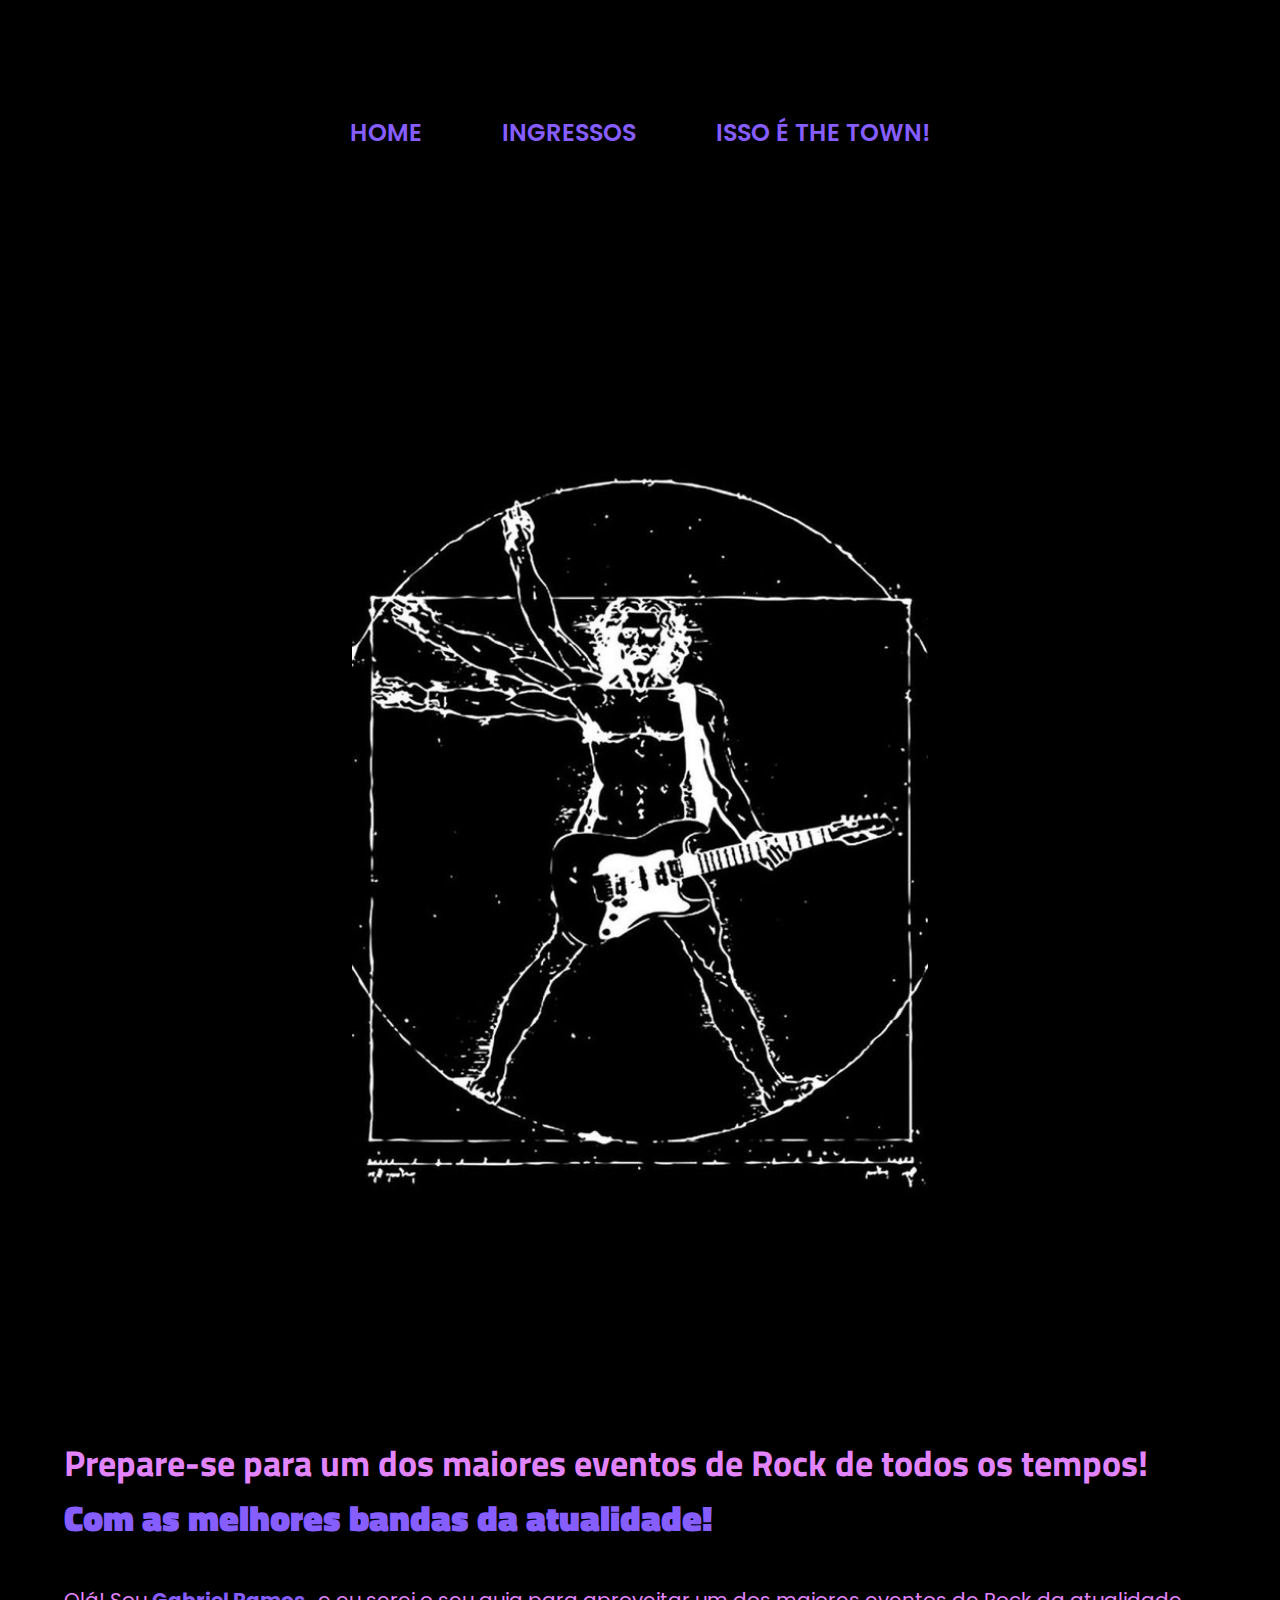
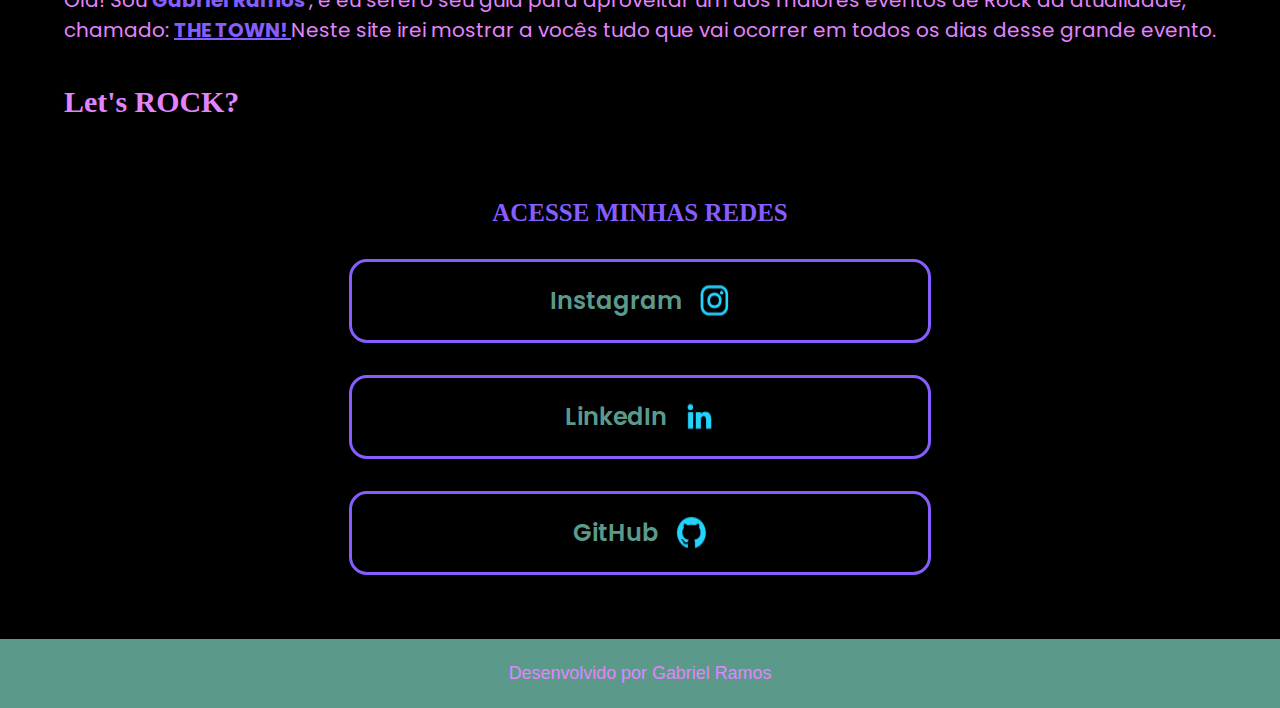
<file: index.html>
<!DOCTYPE html>
<html lang="pt-br">
<head>
    <meta charset="UTF-8"> 
    <meta http-equiv="X-UA-Compatible" content="IE=edge">
    <meta name="viewport" content="width=device-width, initial-scale=1.0">
    <title>Portifolio</title>
    <link rel="stylesheet" href="./style.css">
</head>
<body>
    <header class="CABECALHO">
       
        <nav class="cabecalho__menu">
            
            <a class="cabecalho__menu_link" href="index.html">  HOME</a>
            <a class="cabecalho__menu_link" href="https://thetown.com.br/pt/ingressos/"> INGRESSOS </a>
            <a class="cabecalho__menu_link" href="about.html"> ISSO É THE TOWN! </a>
        </nav>
    </header>
    <main class="apresentacao">  
        <section class="aprensentacao__conteudo">
            <h1 class="apresentacao__titulo">
                Prepare-se para um dos maiores eventos de Rock de todos os tempos!
                <strong class="titulo-destaque"> Com as melhores bandas da atualidade!
                </strong></h1>
                <p class="aprensentacao__text"> Olá! Sou <strong class="titulo-destaque"> Gabriel Ramos </strong>, e eu serei o seu guia para aproveitar 
                um dos maiores eventos de Rock da atualidade, chamado:  <strong class="meudestaque" > 
                    <a class="meudestaque" href="https://thetown.com.br/">
                    THE TOWN!
                 </a>
                

                </strong> Neste site irei mostrar a vocês tudo que vai ocorrer em todos os dias desse grande evento. <h3 class="letsrock
                "> Let's
                ROCK?</h3></p>
                
                <div class="apresentacao__links">
                    <h2 class="apresentcao_subtitulo">ACESSE MINHAS REDES</h2>
                    <a  class="apresentacao__links__navegacao" href="https://www.instagram.com/_gaberamoss_/">
                        Instagram
                        <img src="./instagramlink.png">
                    </a>
                    <a class="apresentacao__links__navegacao" href="https://www.linkedin.com/in/gabriel-ramos-2ba4861b2/">
                         LinkedIn
                          <img src="./linkedinlink.png">
                        </a>
                     
                    <a  class="apresentacao__links__navegacao" href="https://github.com/RedHoodq">
                        GitHub
                        <img src="./githublink.png">
                         
                        
                    
                    </a>
                
                 
            </div>
        </section>
            <img class="apresentacao__imagem" src="./ROCK2.png" alt="Foto da Joana Santos programando">
    </main>
    <footer class="rodape_">
        <p>  Desenvolvido por Gabriel Ramos
        </p>
        
    </footer>
</body>
</html>
</file>
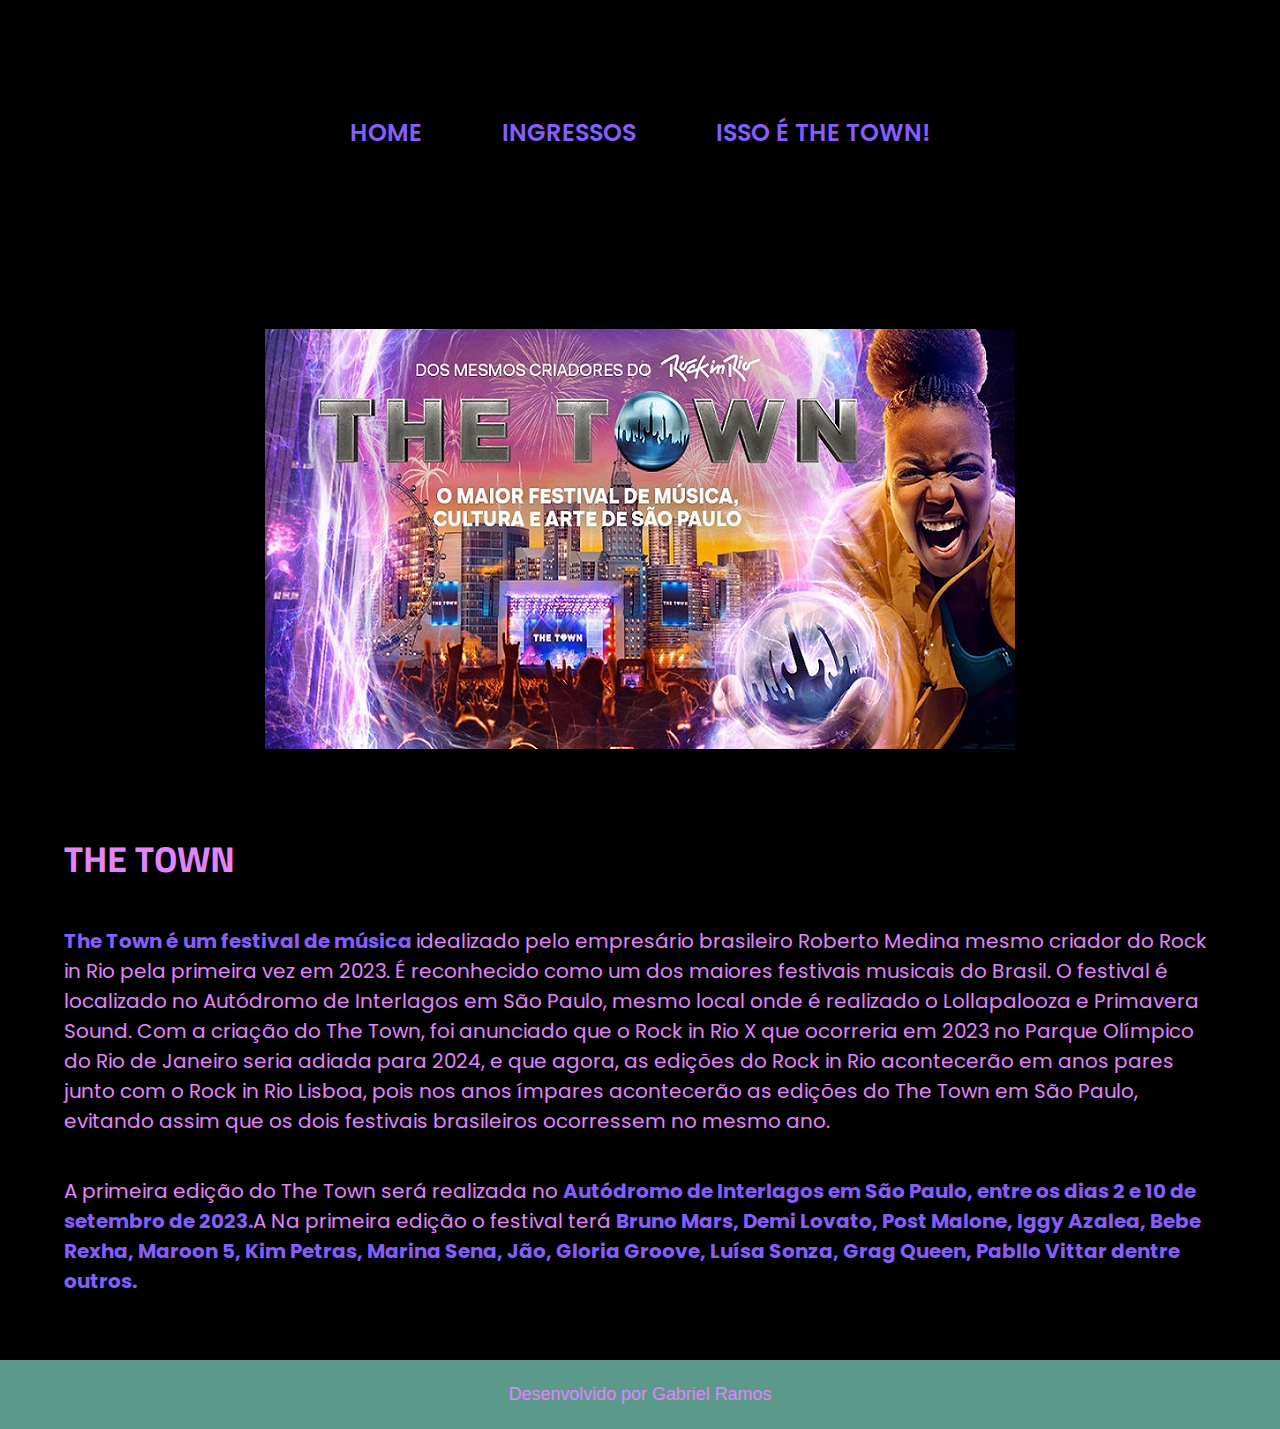
<file: about.html>
<!DOCTYPE html>
<html lang="pt-br">
<head>
    <meta charset="UTF-8">
    <meta http-equiv="X-UA-Compatible" content="IE=edge">
    <meta name="viewport" content="width=device-width, initial-scale=1.0">
    <link rel="stylesheet" href="style.css">
    <title>ISSO É THE TOWN!</title>
</head>
<body>
   
    <header class="CABECALHO">
        <nav class="cabecalho__menu">
            
            <a class="cabecalho__menu_link" href="index.html">  HOME </a>
            <a class="cabecalho__menu_link" href="https://thetown.com.br/pt/ingressos/"> INGRESSOS </a>
            <a class="cabecalho__menu_link" href="about.html"> ISSO É THE TOWN! </a>
        </nav>
    </header>
    
    <main class="apresentacao">
        <section class="aprensentacao__conteudo">
            <h1 class="apresentacao__titulo"> THE TOWN </h1>
            <p class="aprensentacao__text"> <strong class="titulo-destaque"> The Town é um festival de música </strong> idealizado pelo empresário brasileiro
                 Roberto Medina  mesmo criador do Rock in Rio pela primeira vez em 2023. 
                  É reconhecido como um dos maiores festivais musicais do Brasil.
                  O festival é localizado no Autódromo  de Interlagos em São Paulo, mesmo local onde é realizado o Lollapalooza e Primavera Sound.
                 Com a criação do The Town, foi anunciado que o Rock in Rio X que ocorreria em 2023 no Parque Olímpico do Rio de Janeiro seria adiada para 2024, e que agora, as edições do Rock in Rio acontecerão em anos pares junto com o Rock in Rio Lisboa, 
                pois nos anos ímpares acontecerão as edições do The Town em São Paulo, evitando assim que os dois festivais brasileiros ocorressem no mesmo ano.</p>
           
           
                <p class="aprensentacao__text"> A primeira edição do The Town será realizada no <strong class="titulo-destaque"> Autódromo de Interlagos em São Paulo, entre os dias 2 e 10 de setembro de 2023.</strong>A Na primeira edição o festival terá <strong class="titulo-destaque">Bruno Mars, 
                Demi Lovato, Post Malone, Iggy Azalea, Bebe Rexha, Maroon 5, Kim Petras, Marina Sena, Jão, Gloria Groove, Luísa Sonza, Grag Queen, Pabllo Vittar dentre outros.</strong>
              </p>



        </section>
            <img src="./the-town.png">
        
    
        </main>
                <footer class= "rodape_" >    

        <p>  Desenvolvido por Gabriel Ramos
        </p> 
      </footer>
        
    
</body>
</html>
</file>
<file: style.css>
@import url('https://fonts.googleapis.com/css2?family=Titillium+Web&display=swap');
@import url('https://fonts.googleapis.com/css2?family=New+Rocker&family=Poppins:wght@300&display=swap');



:root {

    --cor-primaria: #000000;
    --cor-secundaria: #E384FF;
    --cor-tercearia: #865DFF;
    --cor-hoover: #5B9A8B;
    --font-principal: 'Titillium Web', sans-serif;
}

.meudestaque {
    color:var(--cor-tercearia)
}

* {

    margin: 0;
    padding: 0;
}



body{
    /* height: 100vh; */
    box-sizing: border-box;
    background-color:var(--cor-primaria);
    color: var(--cor-secundaria);
}
img, p {

    display: inline-block;
}
.CABECALHO {
    padding: 1% 0% 0% 15%

}

.cabecalho__menu {
    display: flex;
    gap: 80px;

}
 .cabecalho__menu_link {

    font-family:'Poppins', sans-serif;
    font-size: 1.5rem;
    font-weight: 600;
    color: var(--cor-tercearia);
    text-decoration: none;
 }

.apresentacao {
    padding: 8% 15%; 
    display: flex;
    align-items: center;
    justify-content: space-between;
    gap: 82px;
      }

      .apresentcao_subtitulo {
        font: weight 400px; 
        font-style: Poppins;
        font-size: 1.56rem;
        color:var(--cor-tercearia);


      }
      .aprensentacao__conteudo {
        width: 50%;
        display: flex;
        flex-direction: column;
        gap: 40px;
      }
      /* OBS: para achar o valor de REM é só dividir o valor de pixels por 16, ou seja 16px é = 1rem */
      .apresentacao__titulo {
        font-size: 2.25rem;
        font-family:'Titillium Web', sans-serif;
      }

      .titulo-destaque {
        color: var(--cor-tercearia);
    }
    

.aprensentacao__text {
    font-family:'Poppins', sans-serif;
    font-size: 1.25rem;

}

.apresentacao__links {
     display: flex;
     gap: 32px;
     align-items: center;
     
     flex-direction: column;
     justify-content: space-between;
}

.apresentacao__links__navegacao {
    /* background-color: #1af5e3; */
    width: 50%;
    display: flex;
    text-align: center;
    border-radius: 18px;
    font-size: 1.5rem;
    padding: 21.5px 0;
    text-decoration: none;
    color: var(--cor-hoover);
    font-family:'Poppins', sans-serif;
    font-weight: 600;
    border: 3px solid var(--cor-tercearia);
    justify-content: center ;     
    gap: 16px;

}
.apresentacao__links__navegacao:hover {
    background-color: var(--cor-primaria);
    
}
.meudestaque:hover {
background-color: var(--cor-primaria);
}

.letsrock { 
    font-size: 1.87rem;
}

.apresentacao__imagem {
 width: 50%;
 

}
 .rodape_ {
    color: var(--cor-secundaria);
    background-color: var(--cor-hoover);
    padding: 24px;
    text-align: center;
    font-size: 1.12rem;
    font-family:Verdana, Geneva, Tahoma, sans-serif;
}
/* utilizando para definir resolução  da tela */
@media (max-width:1280px ) {
      .CABECALHO {
        padding: 9%;
      }
      .cabecalho__menu {
        justify-content: center;
 }

        .aprensentacao__conteudo {
            width: auto;
        }

    .apresentacao{ flex-direction: column-reverse;
    padding: 5%}
}
</file>
